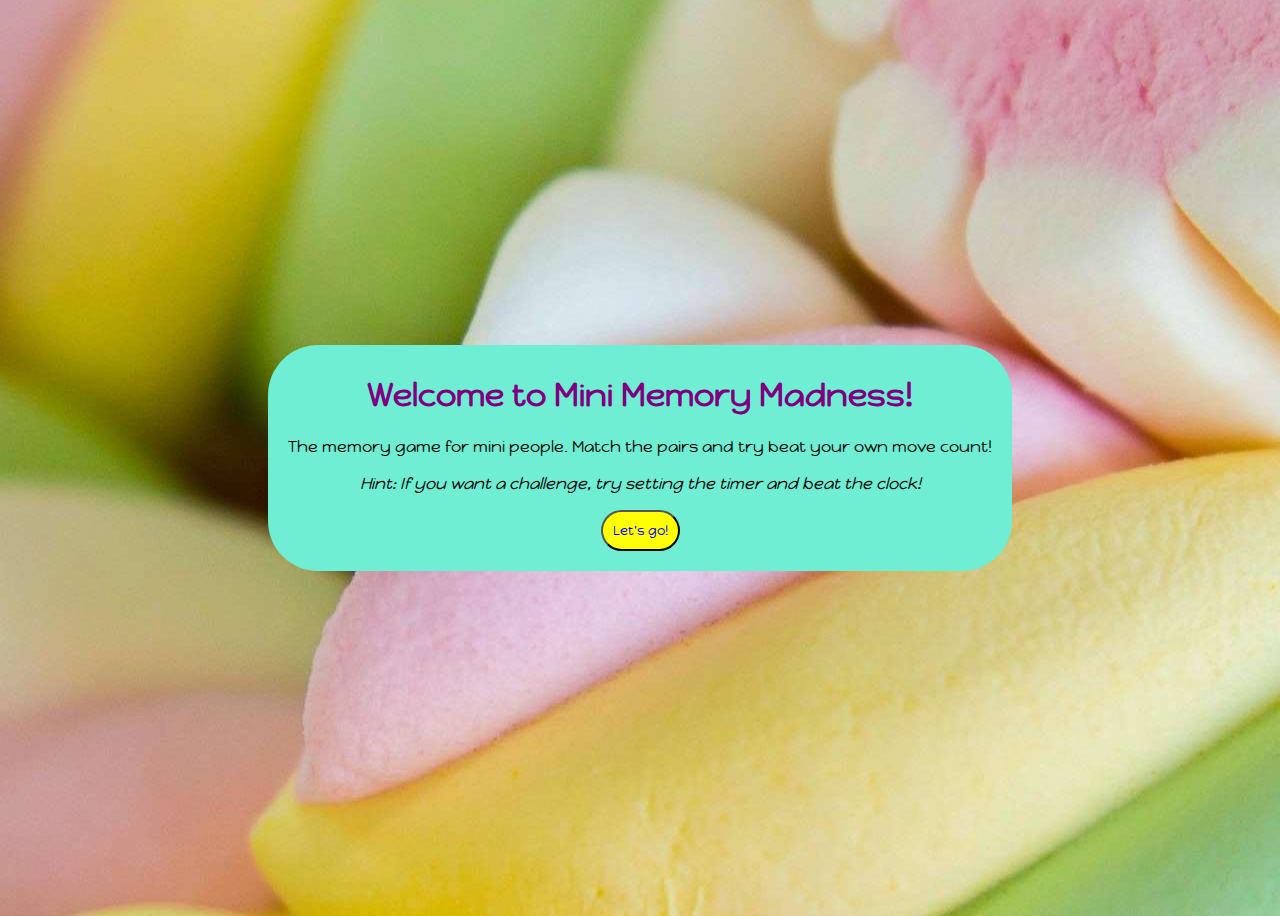
<file: index.html>
<!DOCTYPE html>
<html lang="en">

<head>
    <meta charset="UTF-8">
    <meta name="viewport" content="width=device-width, initial-scale=1.0">

    <!-- font awesome and google fonts ...update font awesome -->
    <link rel="stylesheet" href="https://use.fontawesome.com/releases/v5.7.2/css/all.css"
        integrity="sha384-fnmOCqbTlWIlj8LyTjo7mOUStjsKC4pOpQbqyi7RrhN7udi9RwhKkMHpvLbHG9Sr" crossorigin="anonymous">
    <link href="https://fonts.googleapis.com/css?family=Raleway%7CRighteous" rel="stylesheet">
    <!-- google fonts "short stack"-->
    <link rel="preconnect" href="https://fonts.googleapis.com">
    <link rel="preconnect" href="https://fonts.gstatic.com" crossorigin>
    <link href="https://fonts.googleapis.com/css2?family=Quattrocento+Sans&display=swap" rel="stylesheet">

    <!-- Favicon-->
    <link rel="icon" type="image/x-icon" href="assets/images/faviconcogs.ico"> 

    <!--links to my sheets-->
    <link rel="stylesheet" href="./assets/css/style.css">
    
<title>Mini Memory Madness</title>
</head>

<body>

    <!--the cards-->

    <div class="wrapper">
     <div class="welcome">
        <h1>Welcome to Mini Memory Madness!</h1>
        <p class="intro">The memory game for mini people. Match the pairs and try beat your own move count!</p>
        <p class="rules">Hint: If you want a challenge, try setting the timer and beat the clock!</p>
        <div class="selection">
        <button class="play" class="btn"><a href="./game.html"> Let's go!</button>
        </div>    
     </div>
  
 
    </div>
      
       
<script src="./js/script.js"></script>
</body>
</html>
</file>
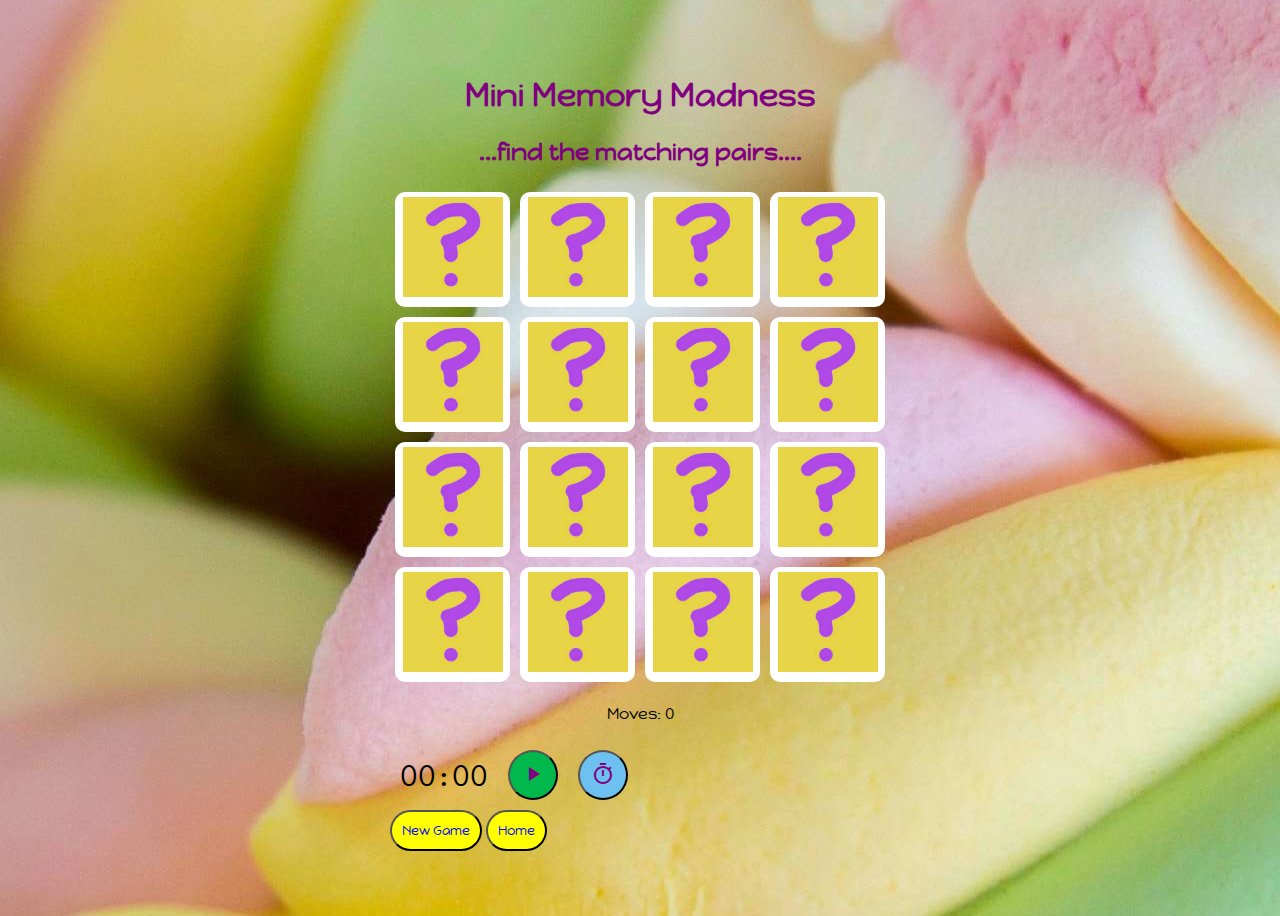
<file: game.html>
<!DOCTYPE html>
<html lang="en">

<head>
    <meta charset="UTF-8">
    <meta name="viewport" content="width=device-width, initial-scale=1.0">

    <!-- font awesome and google fonts ...update font awesome -->
    <link rel="stylesheet" href="https://use.fontawesome.com/releases/v5.7.2/css/all.css"
        integrity="sha384-fnmOCqbTlWIlj8LyTjo7mOUStjsKC4pOpQbqyi7RrhN7udi9RwhKkMHpvLbHG9Sr" crossorigin="anonymous">
    <link href="https://fonts.googleapis.com/css?family=Raleway%7CRighteous" rel="stylesheet">
    <!-- google fonts "short stack"-->
    <link rel="preconnect" href="https://fonts.googleapis.com">
    <link rel="preconnect" href="https://fonts.gstatic.com" crossorigin>
    <link href="https://fonts.googleapis.com/css2?family=Quattrocento+Sans&display=swap" rel="stylesheet">
    <link href="https://fonts.googleapis.com/icon?family=Material+Icons" rel="stylesheet">
    <!-- Favicon-->
    <link rel="icon" type="image/x-icon" href="assets/images/faviconcogs.ico"> 

    <!--links to my sheets-->
    <link rel="stylesheet" href="./assets/css/style.css">
    
<title>Mini Memory Madness</title>
</head>

<body>
 <div>
    <!--the cards-->
    <div class="wrapper">
        <h1>Mini Memory Madness</h>
            <h2>...find the matching pairs....</h2>

        <ul class="cards">
            <li class="card">
                <div class="view front-view">
                    <span class="questionmark-icons">
                        <img src="./assets/images/question.jpg" alt="question mark">
                    </span>
                </div>
                <div class="view back-view">
                    <img src="./assets/images/img-6.png" alt="panda">
                </div>
            </li>
            <li class="card">
                <div class="view front-view">
                    <span class="questionmark-icons">
                        <img src="./assets/images/question.jpg" alt="question mark">
                    </span>
                </div>
                <div class="view back-view">
                    <img src="./assets/images/img-3.png" alt="hat">
                </div>
            </li>
            <li class="card">
                <div class="view front-view">
                    <span class="questionmark-icons">
                        <img src="./assets/images/question.jpg" alt="question mark">
                    </span>
                </div>
                <div class="view back-view">
                    <img src="./assets/images/img-7.png" alt="cat">
                </div>
            </li> 
            <li class="card">
                <div class="view front-view">
                <span class="questionmark-icons">
                    <img src="./assets/images/question.jpg" alt="question mark">
                </span>
            </div>
                <div class="view back-view">
                <img src="./assets/images/img-6.png" alt="panda">
                </div>
            </li>
            <li class="card">
                <div class="view front-view">
                <span class="questionmark-icons">
                    <img src="./assets/images/question.jpg" alt="question mark">
                </span>
                </div>
                <div class="view back-view">
                <img src="./assets/images/img-3.png" alt="hat">
                </div>
            </li>
            <li class="card">
                <div class="view front-view">
                <span class="questionmark-icons">
                    <img src="./assets/images/question.jpg" alt="question mark">
                </span>
                </div>
                <div class="view back-view">
                <img src="./assets/images/img-7.png" alt="cat">
                </div>
            </li>
     
            <li class="card">
                <div class="view front-view">
                <span class="questionmark-icons">
                    <img src="./assets/images/question.jpg" alt="question mark">
                </span>
                </div>
                <div class="view back-view">
                <img src="./assets/images/img-5.png" alt="pig">
                </div>
            </li>
            <li class="card">
                <div class="view front-view">
                <span class="questionmark-icons">
                    <img src="./assets/images/question.jpg" alt="question mark">
                </span>
                </div>
                <div class="view back-view">
                <img src="./assets/images/img-4.png" alt="rabbit">
                </div>
            </li>
            <li class="card">
                <div class="view front-view">
                <span class="questionmark-icons">
                    <img src="./assets/images/question.jpg" alt="question mark">
                </span>
                </div>
                <div class="view back-view">
                <img src="./assets/images/img-8.png" alt="toothbrush">
                </div>
            </li>
            <li class="card">
                <div class="view front-view">
                <span class="questionmark-icons">
                    <img src="./assets/images/question.jpg" alt="question mark">
                </span>
                </div>
                <div class="view back-view">
                <img src="./assets/images/img-2.png" alt="hand">
                </div>
            </li>
            <li class="card">
                <div class="view front-view">
                <span class="questionmark-icons">
                    <img src="./assets/images/question.jpg" alt="question mark">
                </span>
                </div>
                <div class="view back-view">
                <img src="./assets/images/img-1.png" alt="apple">
                </div>
            </li>
     
            <li class="card">
                <div class="view front-view">
                <span class="questionmark-icons">
                    <img src="./assets/images/question.jpg" alt="question mark">
                </span>
                </div>
                <div class="view back-view">
                <img src="./assets/images/img-5.png" alt="pig">
                </div>
            </li>
            <li class="card">
                <div class="view front-view">
                <span class="questionmark-icons">
                    <img src="./assets/images/question.jpg" alt="question mark">
                </span>
                </div>
                <div class="view back-view">
                <img src="./assets/images/img-4.png" alt="rabbit">
                </div>
            </li>
            <li class="card">
                <div class="view front-view">
                <span class="questionmark-icons">
                    <img src="./assets/images/question.jpg" alt="question mark">
                </span>
                </div>
                <div class="view back-view">
                <img src="./assets/images/img-8.png" alt="toothbrush">
                </div>
            </li>
           <li class="card">
                <div class="view front-view">
                <span class="questionmark-icons">
                    <img src="./assets/images/question.jpg" alt="question mark">
                </span>
                </div>
                <div class="view back-view">
                <img src="./assets/images/img-2.png" alt="hand">
                </div>
            </li>  
            <li class="card">
                <div class="view front-view">
                <span class="questionmark-icons">
                    <img src="./assets/images/question.jpg" alt="question mark">
                </span>
                </div>
                <div class="view back-view">
                <img src="./assets/images/img-1.png" alt="apple">
                </div>
            </li>


        </ul>   
    <div class="counters">
        <p id="win-message"></p>
        <p class="moves">Moves: <span id="moves">0</span></p>
    </div>
        <div class="timer"></div>
        <div class="navigation">
            <button class="restart">
            <a href="./game.html">New Game</a>
        </button>
        <button class="return">
            <a href="./index.html">Home</a> 
        </button>
        </div>
        </div>
    </div>    

</div>
   
<script src="./js/script.js"></script>
</body>
</html>
</file>
<file: assets/css/style.css>
/* ---global style ---*/
@import url('https://fonts.googleapis.com/css2?family=Quattrocento+Sans&display=swap');
@import url('https://fonts.googleapis.com/css2?family=Happy+Monkey&family=Quattrocento+Sans&display=swap');



body {
    display: flex;
    align-items: center;
    min-height: 100vh;
    justify-content: center;
    background: rgb(150, 233, 208);
    font-family: 'Happy Monkey', cursive;
    background-image: url("../images/background0.jpg");
    background-repeat: no-repeat;
    max-height: fit-content;
    max-width: auto;
    background-position: center;

}

/** the wrapper is the "play" area **/
.wrapper {

    border-radius: 10px;
    max-width: 100vw; /* new */
    padding: 10px;
    

}

/** the cards and flipping **/

.cards, .card, .view{
    display: flex;
    align-items: center;
    justify-content: center;
    border-radius: 10px;
    padding: 0;
    margin: auto;


  }
  .cards{
    height: 500px;
    width: 500px;
    flex-wrap: wrap;
    justify-content: space-between;
  }
  .cards .card{
    cursor: pointer;
    list-style: none;
    user-select: none;
    position: relative;
    perspective: 1000px;
    border-radius: 10px;
    transform-style: preserve-3d;
    height: calc(100% / 4 - 10px);
    width: calc(100% / 4 - 10px);
  }
  .card.shake{
    animation: shake 0.35s ease-in-out;
  }
  @keyframes shake {
    0%, 100%{
      transform: translateX(0);
    }
    20%{
      transform: translateX(-13px);
    }
    40%{
      transform: translateX(13px);
    }
    60%{
      transform: translateX(-8px);
    }
    80%{
      transform: translateX(8px);
    }
  }
  .card .view{
    width: 100%;
    height: 100%;
    position: absolute;
    border-radius: 10px;
    background: #fff;
    pointer-events: none;
    backface-visibility: hidden;
    transition: transform 0.5s linear;
  }

.card .back-view img{
    max-width: 100px;
}

.card .front-view img{
    max-width: 100px;
}

  .card .back-view{
    transform: rotateY(-180deg);
  }
  .card.flip .back-view{
    transform: rotateY(0);
  }
  .card.flip .front-view{
    transform: rotateY(180deg);
  }

  
  h1, h2 {
    text-align: center;
    color: purple;
    margin-top: 10px;
  }


/* button styling */

button {
  align-items: center;
  background-color: yellow;
  font-family: 'Happy Monkey', cursive;
  color: blueviolet;
  text-decoration: none;
  size: 100px;
  padding: 10px;
  border-radius: 30px;
}

.return {
  text-align: center;
  text-decoration: none;
}

.selection {
  text-align: center;
  align-items: center;
}

h3 {
  font-size: small;
  text-align: center;

}

.counters {
  text-align: center;
  text-decoration: none;
  
}

.btn:hover {opacity: 1}


/* from how to build a countdown timer */
.timer {
  font-family: 'Happy Monkey', cursive;
  display: inline-block;
  border: black;
  padding: 10px;
  border-radius: 30px;
  color: yellow;
}

.timer__part {
  font-size: 30px;
  color: black;
}

.timer__btn {
  width: 50px;
  height: 50px;
  margin-left: 16px;
  border-radius: 50%;
  color: purple;
  background: #6cc1f1;
  cursor: pointer;
}

.timer__btn--start {
  background: #00b84c;
}

.timer__btn--stop {
  background: #ff0256;
}

/* removal of hyperlink */

a {
  text-decoration: none;
}

.rules {
  text-align: center;
  font-style: italic;
}

.intro {
  text-align: center;
  font-style: normal;
}

/* responsive media queries */

@media screen and (min-width: 480px) {
  .wrapper {
    max-width: 100vw;
}}

.welcome {
  background-color: rgb(112, 238, 211);
  border-radius: 50px;
  padding: 20px;
}

.navigation {
  
  align-items: center;
}
</file>
